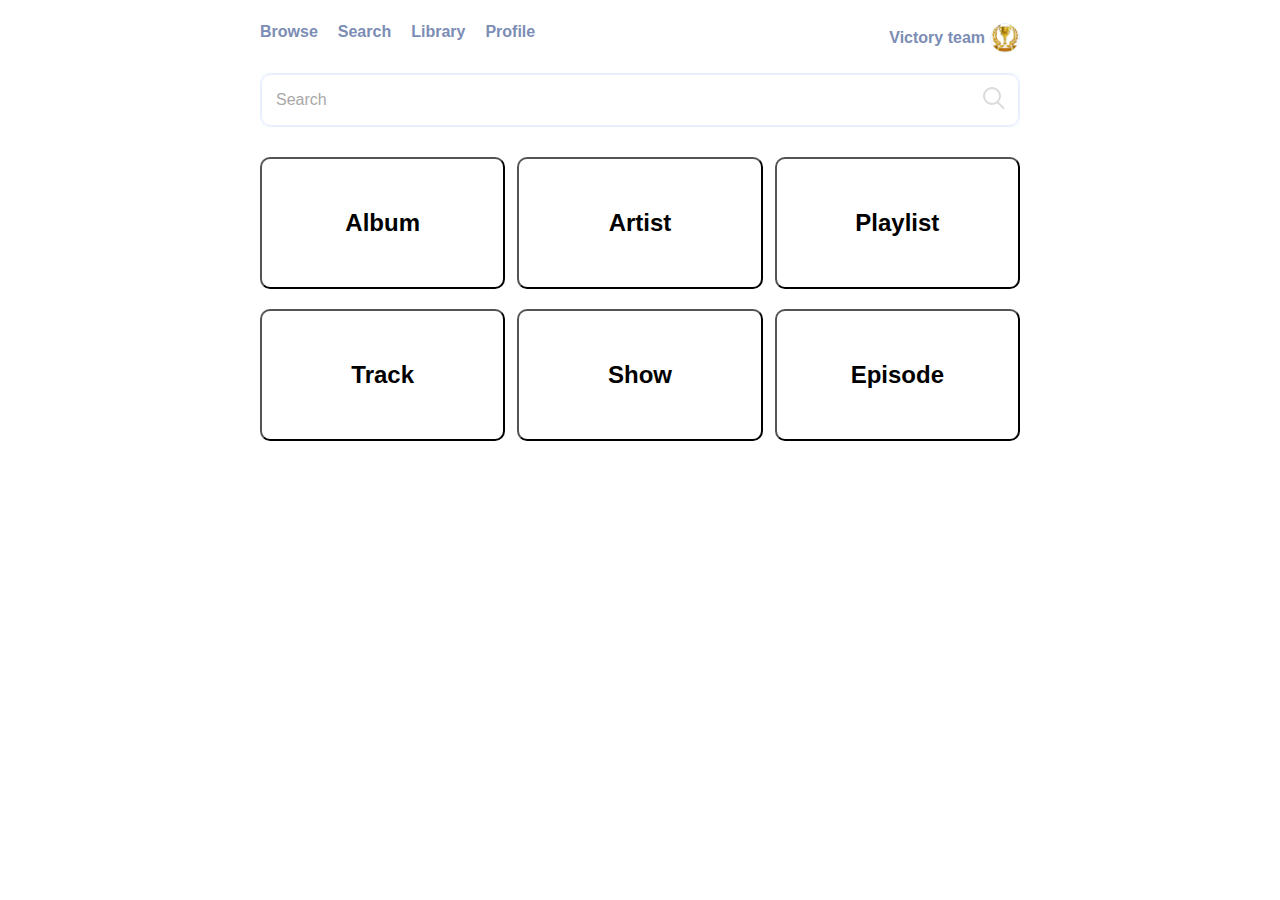
<file: search.html>
<!DOCTYPE html>
<html lang="en">
  <head>
    <meta charset="UTF-8" />
    <meta http-equiv="X-UA-Compatible" content="IE=edge" />
    <meta name="viewport" content="width=device-width, initial-scale=1.0" />
    <title>Search</title>
    <!-- !-- FONTS: 
    font-family: 'Lato', sans-serif; -->

    <!-- <link rel="stylesheet" href="./css/browse.css" /> -->
    <link rel="stylesheet" href="./css/index.css" />
    <link rel="stylesheet" href="./css/search.css" />
    <!-- html - files -->
    <!-- <link rel="stylesheet" href="./browse.html" /> -->
  </head>
  <body>
    <div class="container">
      <header class="header">
        <!-- <div class="container"> -->
        <div class="dimmer"></div>
        <nav class="nav">
          <button type="button" class="nav__toggler" id="navToggler">
            <img src="images/icons/nav_menu.svg" alt="Open nav menu" />
          </button>

          <!-- <div class="dimmer dimmer_active"></div> -->
          <div class="nav__menu">
            <ul class="menu">
              <li class="item_of_nav nav__item_active">
                <a href="./index.html" class="menu-item_link">Browse</a>
              </li>
              <li class="item_of_nav">
                <a href="./search.html" class="menu-item_link">Search</a>
              </li>
              <li class="item_of_nav">
                <a href="#" class="menu-item_link">Library</a>
              </li>
              <li class="item_of_nav nav__item_user">
                <a href="#" class="menu-item_link">Profile</a>
              </li>
            </ul>
            <div class="developer-box">
              <p class="developer">Victory team</p>
              <img
                src="./images/Ellipses/victory.jpg"
                alt=""
                class="developer_photo"
              />
            </div>
          </div>
        </nav>
        <!-- </div> -->
      </header>
      <main class="main">
        <!-- <div class="container"> -->
        <div class="div_search-input">
          <input type="text" placeholder="Search" class="search-input" />
          <button class="btn_of_search-input">
            <img src="./images/icons/search.svg" alt="" class="search" />
            <!-- <img
              src="./images/Ellipses/search/Ellipse 5.png"
              alt=""
              class="img_of_btn-search circle"
            />
            <img
            src="./images/Ellipses/search/Line 4.png"
            alt=""
            class="img_of_btn-search line"
            /> -->
          </button>
        </div>
        <div class="type-list">
          <div class="type">
            <button type="button" class="type__btn btn1">
              <span class="type__text">Album</span>
              <div class="type__overlay">
                <img
                  src="./images/icons/type-check.svg"
                  alt="Selected"
                  class="type__check-icon"
                />
              </div>
            </button>
          </div>
          <div class="type">
            <button type="button" class="type__btn btn2">
              <span class="type__text">Artist</span>
              <div class="type__overlay">
                <img
                  src="./images/icons/type-check.svg"
                  alt="Selected"
                  class="type__check-icon"
                />
              </div>
            </button>
          </div>
          <div class="type">
            <button type="button" class="type__btn other_btn">
              <span class="type__text">Playlist</span>
              <div class="type__overlay">
                <img
                  src="./images/icons/type-check.svg"
                  alt="Selected"
                  class="type__check-icon"
                />
              </div>
            </button>
          </div>
          <div class="type">
            <button type="button" class="type__btn btn4">
              <span class="type__text">Track</span>
              <div class="type__overlay">
                <img
                  src="./images/icons/type-check.svg"
                  alt="Selected"
                  class="type__check-icon"
                />
              </div>
            </button>
          </div>
          <div class="type">
            <button type="button" class="type__btn btn5">
              <span class="type__text">Show</span>
              <div class="type__overlay">
                <img
                  src="./images/icons/type-check.svg"
                  alt="Selected"
                  class="type__check-icon"
                />
              </div>
            </button>
          </div>
          <div class="type">
            <button type="button" class="type__btn btn6">
              <span class="type__text">Episode</span>
              <div class="type__overlay">
                <img
                  src="./images/icons/type-check.svg"
                  alt="Selected"
                  class="type__check-icon"
                />
              </div>
            </button>
          </div>
        </div>
      </main>
    </div>

    <script src="./scripts/index.js" type="module"></script>
    <script src="./scripts/search.js" type="module"></script>
  </body>
</html>
</file>
<file: css/browse.css>
.main {
  margin-top: 47px;
}
.section {
  padding: 22px;
  margin-bottom: 22px;
  border-radius: 10px;
}
.new_releases {
  display: grid;
  grid-auto-rows: 205px;
  grid-template-columns: repeat(4, 1fr);
  column-gap: 21px;
  /*  column-gap = 10px*/
  row-gap: 18px;
  /* border: 1px solid crimson; */
}
.release_img {
  max-width: 100%;
  /* min-height: auto; */
}
.section__title {
  margin-top: 0;
  margin-bottom: 10px;
}
.playlists_arr {
  height: 100px;
}
/* new releases */
.new-releases_and_title_new-releases {
  max-width: 760px;
  margin: 0 auto 58px;
  /* margin: 0 auto; */
  border: 1px #e6effb;
}
.new_releases {
  /* max-width: 712px; */
  border-radius: 10px;
  border: 1px solid #e6effb;
}
.title_and_ellipse_new-releases,
.title_and_ellipse_featured_playlists {
  display: inline-flex;
}
.ellipse {
  background-color: rgb(248, 153, 28);
  width: 14px;
  height: 18px;
  margin-left: 0;
}
/* Featured Playlists */
.title_new-releases,
.section__title_playlists {
  font-size: 18px;
  font-family: "Lato", sans-serif;
  color: rgb(45, 45, 45);
  font-weight: bold;
  margin-left: 10px;
}
.title_new-releases {
  margin-bottom: 12px;
}
/* .Vector {
  background-color: rgb(248, 153, 28);
  position: absolute;
  left: 5033px;
  top: 3181px;
  z-index: 843;
}
.Vector {
  background-color: rgb(248, 153, 28);
  position: absolute;
  left: 5031px;
  top: 3499px;
  width: 18px;
  height: 16px;
  z-index: 945;
}

.Rectangle_5 {
  border-width: 1px;
  border-color: rgb(230, 239, 251);
  border-style: solid;
  border-radius: 10px;
  background-color: rgb(255, 255, 255);
  position: absolute;
  left: 5028px;
  top: 3212px;
  width: 161px;
  height: 203px;
  z-index: 893;
}
.Rectangle_6 {
  
  position: absolute;
  left: 5226px;
  top: 3227px;
  
  z-index: 909;
}

*/
.release {
  border-width: 1px;
  border-color: #e6effb;
  border-style: solid;
  border-radius: 10px;
  background-color: rgb(255, 255, 255);
  height: auto;
  padding: 15px;
}
.release_block {
  /* display: block; */
  /* height: 125px; */
  /* height: auto; */
  border-radius: 15px;
  overflow: hidden;
}
.release_img {
  display: block;
  /* width: 100%; */
  max-width: 100%;
  height: 100%;
  object-fit: cover;
  object-position: center;
  object-position: center;
}
.release_name {
  font-size: 15px;
  color: rgb(45, 45, 45);
  font-weight: bold;
}
.releas_artist {
  font-size: 12px;
  color: rgb(124, 141, 181);
  font-weight: 900;
  margin-top: 10px;
}
.release_name,
.releas_artist {
  /* margin-left: 15px; */
}
.ellipse_2 {
  background-color: rgb(248, 153, 28);
  width: 18px;
  height: 16px;
  margin-left: 0;
}

.container_ {
  max-width: 768px;
  width: 100%;
  margin: 0 auto;
}

@media only screen and (min-width: 320px) and (max-width: 384px) {
  .section {
    padding: 22px;
    margin-bottom: 22px;
    bottom: 1px solid var(--color-border);
    border-radius: 10px;
    max-width: 100%;
  }
  .section__title {
    margin-top: 0;
    margin-bottom: 10px;
  }

  .playlist-style {
    width: 40px;
  }

  .playlist-text {
    margin-left: 17px;
    margin-bottom: 5px;

    max-width: 204px;
  }

  .playlist-container {
    display: flex;
    padding: 17px;
  }
}

@media only screen and (min-width: 385px) and (max-width: 708px) {
  .section {
    padding: 22px;
    margin-bottom: 22px;
    bottom: 1px solid var(--color-border);
    border-radius: 10px;
  }
  .section__title {
    margin-top: 0;
    margin-bottom: 10px;
  }

  .playlist-style {
    width: 40px;
  }

  .playlist-text {
    max-width: 330px;
    margin-left: 17px;
    margin-bottom: 5px;
  }

  .playlist-container {
    display: flex;
    padding: 17px;
  }
}
.section {
  padding: 22px;
  margin-bottom: 22px;
}
.section__title {
  margin-top: 0;
  margin-bottom: 10px;
}

.playlist-style {
  width: 40px;
  height: 40px;
}

.playlist-text {
  margin-left: 17px;

  margin-bottom: 5px;
  max-width: 330px;
}

.playlist-container {
  display: flex;
  padding: 17px;
}

.section_title {
  margin-bottom: 26px;
}

.section {
  border: 1px solid #e6effb;
  box-sizing: border-box;
  box-shadow: 0px 4px 64px rgba(0, 0, 0, 0.05);
  border-radius: 10px;
}

.playlist-description {
  margin-left: 17px;
  font-style: normal;
  font-weight: 900;
  font-size: 14px;
  line-height: 17px;
  color: #7c8db5;
}
/* ///////////////////////media/////////////////////// */
/* ///////////////////////tablet/////////////////////// */

@media (max-width: 708px) {
  .title_and_ellipse_new-releases {
    margin-left: 25.64px;
  }
  .new_releases {
    grid-template-columns: repeat(3, 1fr);
  }
  .release {
  }
  /* .release_name,
  .releas_artist {
  } */
}
/* @media screen and ()and() {
  
} */

/* ///////////////////////mobile/////////////////////// */
@media (max-width: 540px) {
  .new_releases {
    grid-template-columns: repeat(2, 1fr);
  }
}
</file>
<file: css/index.css>
/* FONTS: 
font-family: 'Lato', sans-serif; */
* {
  margin: 0;
  padding: 0;
  box-sizing: border-box;
}

html {
  font-family: "Lato", sans-serif;
}

body {
  /* width: auto; */
}
/* .container {
  max-width: 758px;
} */
.container {
  max-width: 760px;
  width: 100%;
  margin: 0 auto;
  /* border: 1px solid crimson; */
}
header {
  padding-top: 23px;
}
.nav {
  z-index: 2;
  align-items: center;

  /* vertical-align: middle; */
}
.nav > div {
  vertical-align: middle;
}

/* @media (max-width: 548px) {
  .new-releases {
    grid-template-columns: repeat(1, 1fr);
  }
  .nav {
    position: relative;
    display: flex;
    justify-content: flex-end;
  }

  .nav__toggler {
    display: block;
    border: none;
    background: none;
    cursor: pointer;
  }

  .menu {
    display: none;
    flex-direction: column;
    position: absolute;
    right: 0;
    top: 100%;
    padding: 11px 37px;
    border: 1px solid var(--color-border);
    border-radius: 10px;
  }
  .nav__menu_open {
    display: flex;
  }

  .item_of_nav:not(:last-child) {
    margin-right: 0;
    margin-bottom: 22px;
  }

  .dimmer {
    position: fixed;
    top: 0;
    bottom: 0;
    left: 0;
    right: 0;
    background-color: rgba(45, 45, 45, 0.35);
    display: none;
  }

  .dimmer_active {
    display: block;
  }
} */
.nav__menu {
  display: inline-flex;
}
.menu {
  display: flex;
}
.nav__menu {
  display: flex;
}
.item_of_nav {
  list-style: none;
}

.item_of_nav:not(:last-child) {
  margin-right: 22px;
}

.menu-item_link,
.developer {
  font-size: 16px;
  font-weight: bold;
  color: rgb(124, 141, 181);
  transition: 0.3s linear all;
  text-decoration: none;
  margin-right: 5px;
}
.menu-item_link,
.developer-box {
  margin-right: 0;
}
.developer-box {
  margin-left: auto;
}
.item_of_nav:not(:last-child) {
  margin-right: 20px;
}
.menu-item_link:hover {
  color: rgb(45, 45, 45);
}
.developer-box {
  display: flex;
  align-items: center;
}
.developer {
  font-weight: bold;
  text-decoration: none;
}
.developer:hover {
  color: rgb(45, 45, 45);
}
.developer_photo {
  width: 30px;
  height: 30px;
  border-width: 1px;
  border-color: rgb(230, 239, 251);
  border-style: solid;
  border-radius: 50%;
  background-color: rgb(255, 255, 255);
}
/* .Browse {
  font-size: 16px;
  font-family: "Lato";
  color: rgb(45, 45, 45);
  line-height: 1.2;
  text-align: left;
  position: absolute;
  left: 5003.937px;
  top: 3103.9px;
  z-index: 993;
}
.John_Doe {
  font-size: 16px;
  font-family: "Lato";
  color: rgb(45, 45, 45);
  line-height: 1.2;
  text-align: left;
  position: absolute;
  left: 5660.299px;
  top: 3106.9px;
  z-index: 999;
}
.Ellipse_4 {
  border-width: 1px;
  border-color: rgb(230, 239, 251);
  border-style: solid;
  border-radius: 50%;
  background-color: rgb(255, 255, 255);
  position: absolute;
  left: 5731px;
  top: 3099px;
  width: 30px;
  height: 31px;
  z-index: 1000;
}
.Ellipse_4 {
  position: absolute;
  width: 30px;
  height: 31px;
  z-index: 1000;
}
*/

/* ////////////////////////// */
/* .container_ * {
} */
/* .nav__toggler {
  display: none;
} */

/* .nav {
  position: relative;
  display: flex;
  justify-content: flex-end;
} */

/* @media (max-width: 540px) {
  .nav {
    position: relative;
    display: flex;
    justify-content: flex-end;
  }
  .nav__toggler {
    display: block;
    border: none;
    background: none;
    cursor: pointer;
  }
  .nav__menu {
    display: none;
    flex-direction: column;
    position: absolute;
    right: 0;
    top: 100%;
    padding: 11px 37px;
    border: 1px solid var(--color-border);
    border-radius: 10px;
    background-color: #fff;
  }
  .nav__menu_open {
    display: flex;
  }
  .item_of_nav:not(:last-child) {
    margin-right: 0;
    margin-bottom: 22px;
  }
} */

/* @media (max-width: 540px) {
  .nav__menu {
    display: none;
  }
} */
.nav__toggler {
  display: none;
}

/* ///////////// */
@media (max-width: 540px) {
  .menu {
    flex-direction: column;
    text-align: center;
  }
  .nav__menu {
    display: none;
  }
  .nav {
    position: relative;
    display: flex;
    justify-content: flex-end;
  }

  .nav__toggler {
    display: block;
    border: none;
    background: none;
    cursor: pointer;
    margin-left: auto;
  }
  .nav__menu {
    display: none;
    flex-direction: column;
    position: absolute;
    right: 0;
    top: 100%;
    padding: 11px 37px;
    border: 1px solid var(--color-border);
    border-radius: 10px;
    background-color: #fff;
  }
  .developer-box {
    padding-top: 15px;
  }
  .nav__menu_open {
    display: flex;
    flex-direction: column;
  }
  .item_of_nav:not(:last-child) {
    margin-right: 0;
    margin-bottom: 22px;
  }
  .dimmer {
    position: fixed;
    top: 0;
    bottom: 0;
    left: 0;
    right: 0;
    background-color: rgb(45, 45, 45, 0.35);
    display: none;
    z-index: 1;
  }
  .dimmer_active {
    display: block;
  }
}
</file>
<file: css/search.css>
/* *{} */
.div_search-input {
  position: relative;
  display: flex;
  text-align: center;
  border-radius: 10px;
  margin-top: 20px;
}
.search-input {
  /* width: 100%;
  height: 48px;
  border-radius: 10px;
  border: 1px solid #bdc6d1;
  box-sizing: border-box;
  padding-left: 16px;
  padding-top: 5px; */
  /* border: 1px solid var(--color-border); */
  border-radius: 10px;
  padding: 16px 14px;
  width: 100%;
  font-size: 16px;
}
.div_search-input,
.search-input {
  border: 1px solid #e6effb;
}
.search-input::placeholder {
  font-size: 16px;
  font-family: "Lato", sans-serif;
  color: #a8a8a8;
  /* color: var(--color-disabled); */
}
.btn_of_search-input {
  position: absolute;
  right: 14px;
  top: 0;
  bottom: 0;

  background: none;
  border: none;
  cursor: pointer;
}
/* .circle {
  position: absolute;
  width: 18px;
  height: 18px;
  left: 724px;
  right: 766px;
  top: 10px;
  bottom: 93px;
} */
/* .line {
  position: absolute;
  width: 9px;
  height: 0px;
  left: 737px;
  right: 106px;
  top: 26px;
  border: 2px solid #dadada;
  border-radius: 10px;
  transform: rotate(45deg);
  bottom: 3px;
} */
/* =======================================TYPES-LIST======================================= */
/* .types-list {
  display: grid;
  grid-template-columns: repeat(3, 1fr);
  grid-template-rows: 132px;
  column-gap: 12px;
  row-gap: 18px;
  margin-top: 18px;
}
.type {
  position: relative;
  box-shadow: 0 1px 7px 0 rgba(0, 0, 0, 0.05);
  border-radius: 10px;
  overflow: hidden;
}
.type_active {
  border-radius: 10px;
}
.type__btn {
  display: block;
  width: 100%;
  height: 100%;
  border: none;
  background: #fff;
  cursor: pointer;
}
.type__text {
  font-weight: 700;
  font-size: 24px;
}
.type__overlay {
  position: absolute;
  top: 0;
  bottom: 0;
  right: 0;
  left: 0;
  display: none;
  border-radius: 10px;
  border: 5px solid var(--color-accent);
}
.type__check-icon {
  position: absolute;
  top: -1px;
  right: -1px;
}
.type_active .type__overlay {
  display: block;
} */
/* ///////////////////////////////////////////////////////////////////////////// */
/* .type-list {
  display: flex;
  flex-direction: row;
}
.type {

  left: 0%;
  right: 0%;
  top: 0%;
  bottom: 0%;
}
.type:not(:last-child) {
  margin-right: 12px;
}
.type__btn {
  display: block;

  width: 245px;
  height: 132px;
  cursor: pointer;
  border: none;
  border-radius: 10px;
  background: #ffffff;
}
.type__text {
  font-style: normal;
  font-weight: bold;
  font-size: 24px;
  line-height: 29px;
  
  text-align: center;
  color: #000000;
} */
.type-list {
  display: grid;
  margin-top: 30px;
  row-gap: 20px;
  column-gap: 12px;
  grid-auto-rows: 132px;
  grid-template-columns: repeat(3, 1fr);
}
.type {
  position: relative;
}
.type__btn {
  width: 100%;
  height: 100%;
  border-radius: 10px;
  cursor: pointer;
  background-color: white;
}
.other_btn {
}
.type__text {
  font-size: 24px;
  font-weight: 700;
  color: black;
  text-align: center;
  align-items: center;
}
.type__overlay {
  display: none;
  top: 0;
  right: 0;
  left: 0;
  bottom: 0;
  position: absolute;
  border: 5px solid #f8991c;
  border-radius: 10px;
}
.type__active .type__overlay {
  display: block;
}
.type__check-icon {
  position: absolute;
  top: -1px;
  right: -1px;
}
@media (max-width: 708px) {
  .type-list {
    /* margin-bottom: 20px; */
    grid-template-columns: repeat(2, 1fr);
  }
}
@media (max-width: 540px) {
  .type-list {
    grid-template-columns: repeat(1, 1fr);
  }
}
@media (max-width: 320px) {
  .type-list {
    grid-template-columns: repeat(1, 1fr);
  }
  .type {
  }
}
</file>
